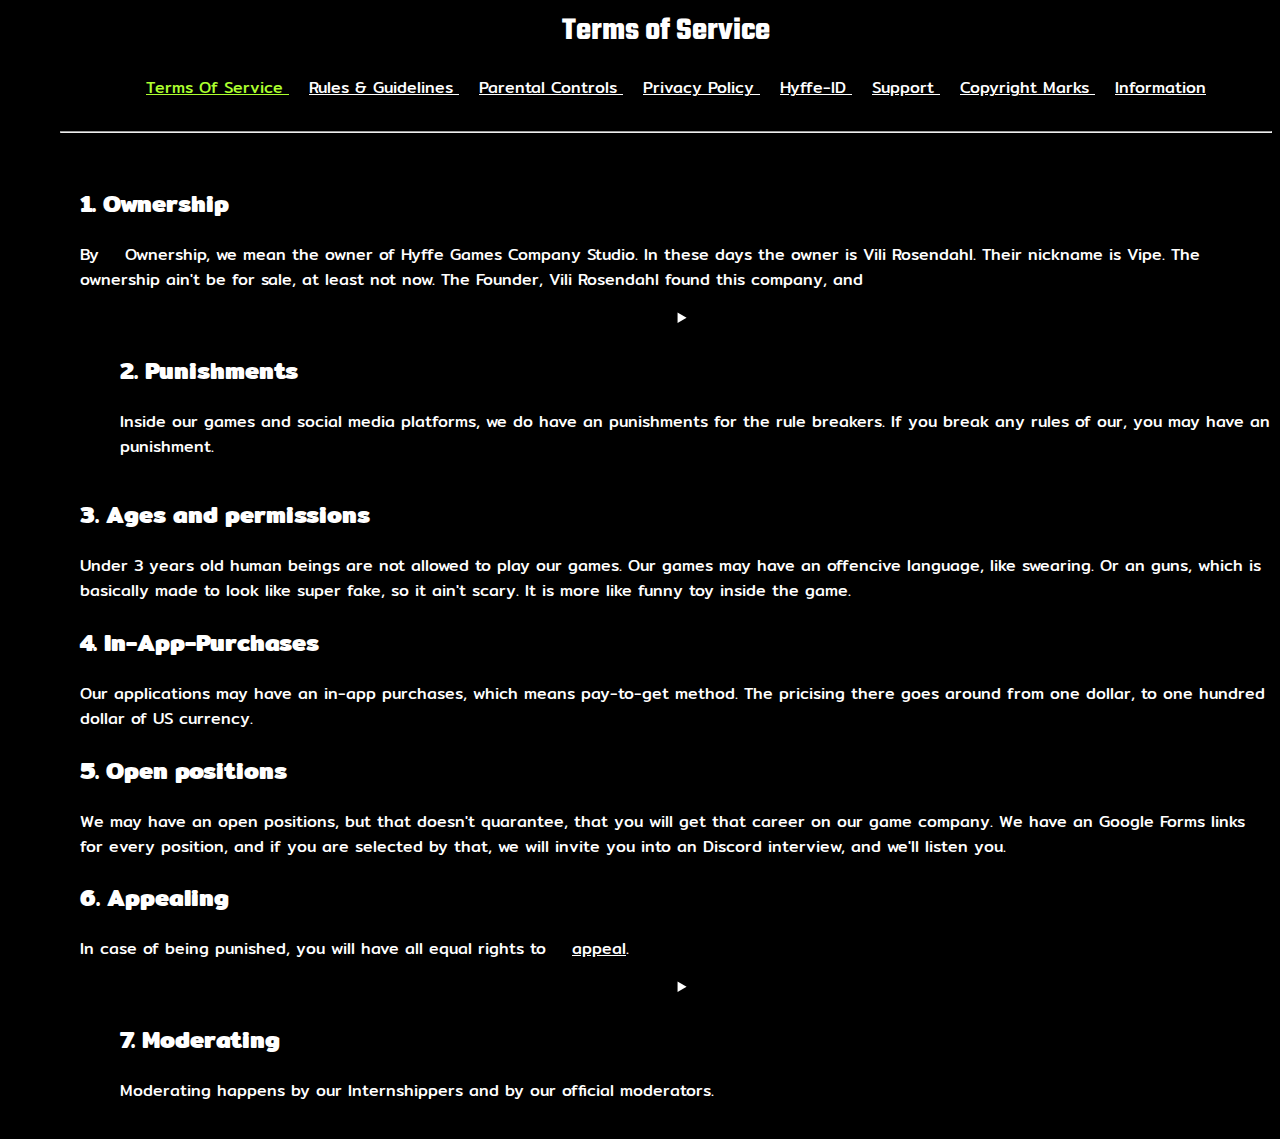
<file: terms.html>
<html>
<head>
    <title></title>
    <link rel="preconnect" href="https://fonts.googleapis.com">
    <link rel="preconnect" href="https://fonts.gstatic.com" crossorigin>
    <link href="https://fonts.googleapis.com/css2?family=Teko:wght@300&display=swap" rel="stylesheet">
    <link href="docs.css" rel="stylesheet" />
    <link rel="preconnect" href="https://fonts.googleapis.com">
    <link rel="preconnect" href="https://fonts.gstatic.com" crossorigin>
    <link href="https://fonts.googleapis.com/css2?family=Mitr&display=swap" rel="stylesheet">
</head>
<body>
    <h1> Terms of Service </h1>
    <main>
        <a href="terms.html" class="active"> Terms Of Service </a>
        <a href="guidelines.html"> Rules & Guidelines </a>
        <a href="parental-controls.html"> Parental Controls </a>
        <a href="privacy-policy.html"> Privacy Policy </a>
        <a href="hyffe-id.html"> Hyffe-ID </a>
        <a href="support.html"> Support </a>
        <a href="copyrights.html"> Copyright Marks </a>
        <a href="information.html"> Information </a>
    </main>
    <br />
    <hr />
    <br />
    <main>
        <h2> 1. Ownership </h2>
        <p>
            By <span>Ownership</span>, we mean the owner of Hyffe Games Company Studio. In these days the owner is Vili Rosendahl. Their nickname is Vipe. The ownership ain't be for sale,  at least not now. The Founder, Vili Rosendahl found this company, and
        </p>
    </main>
    <main>
        <details>
            <summary>

                <h2> 2. Punishments</h2>
                <p>
                    Inside our games and social media platforms, we do have an punishments for the rule breakers. If you break any rules of our, you may have an punishment.
                </p>
            </summary>
            <h2> 2.1 Ban</h2>
            <p>
                You may be banned from games or social media platforms, only by performing an crime. The crime is something against the rules and guidelines. Ban minimum length is 10 minutes, and maximum length is permanently. If the case is that, your ban is permanently, it will be displayed as 99 years.
            </p>
            <h2> 2.2 Mute </h2>
            <p>
                You can be muted inside our games or social media platfroms, by breaking the rules. Minimum length is 1 minute, and maximum length is 30 days.
            </p>
            <h2> 2.3 Warn </h2>
            <p>
                You are able to be punished with "warn", which is basically an text, that says you've been warned, for breaking an specific rule.
            </p>
            <h2> 2.4 Timeout </h2>
            <p>
                Timeout is an punishment that is basically an mute, but just in Discord. Minimum length is 1 minute, to 7 days of maximum length.
            </p>

        </details>
    </main>
    <main>
        <h2> 3. Ages and permissions </h2>
        <p>
            Under 3 years old human beings are not allowed to play our games. Our games may have an offencive language, like swearing. Or an guns, which is basically made to look like super fake, so it ain't scary. It is more like funny toy inside the game.
        </p>
    </main>
    <main>
        <h2> 4. In-App-Purchases </h2>
        <p>
            Our applications may have an in-app purchases, which means pay-to-get method. The pricising there goes around from one dollar, to one hundred dollar of US currency.
        </p>
    </main>
    <main>
        <h2> 5. Open positions</h2>
        <p>
            We may have an open positions, but that doesn't quarantee, that you will get that career on our game company. We have an Google Forms links for every position, and if you are selected by that, we will invite you into an Discord interview, and we'll listen you.
        </p>
    </main>
    <main>
        <h2> 6. Appealing</h2>
        <p> In case of being punished, you will have all equal rights to <a href="#">appeal</a>.</p>
    </main>
    <main>
        <details>
            <summary>
                <h2> 7. Moderating </h2>
                <p>
                    Moderating happens by our Internshippers and by our official moderators.
                </p>
            </summary>
            <h2> 7.1 Moderator punishing </h2>
            <p>
                Moderator are allowed to punish you if you break any rules of ours. Please read them all at aboving links.
            </p>
            <h2>
                7.2 Moderator punishing moderator
            </h2>
            <p>
                Moderators are not allowed to give punishments to moderators. If moderator thinks that other moderator are breaking the rules, or the rules of moderators, their job is to report them to admins.
            </p>
        </details>
    </main>
    <main>
        <h2></h2>
        <p></p>
    </main>
    <main>
        <h2></h2>
        <p></p>
    </main>
    <main>
        <h2></h2>
        <p></p>
    </main>
</body>
</html>
</file>
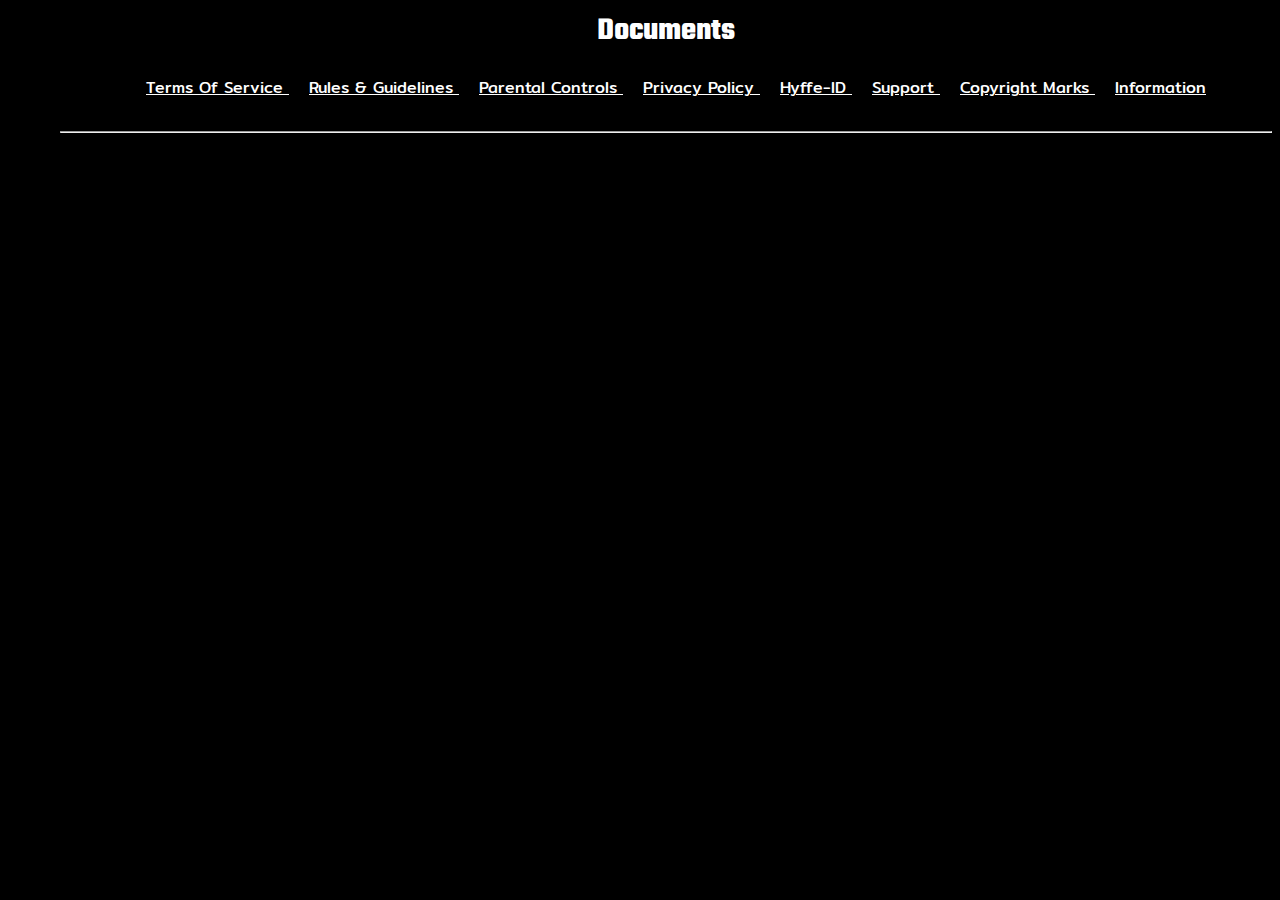
<file: HGC/Docs/menu.html>
<html>
<head>
    <title></title>
    <link rel="preconnect" href="https://fonts.googleapis.com">
    <link rel="preconnect" href="https://fonts.gstatic.com" crossorigin>
    <link href="https://fonts.googleapis.com/css2?family=Teko:wght@300&display=swap" rel="stylesheet">
    <link href="docs.css" rel="stylesheet" />
    <link rel="preconnect" href="https://fonts.googleapis.com">
    <link rel="preconnect" href="https://fonts.gstatic.com" crossorigin>
    <link href="https://fonts.googleapis.com/css2?family=Mitr&display=swap" rel="stylesheet">
</head>
<body>
    <h1> Documents </h1>
    <main>
        <a href="terms.html"> Terms Of Service </a>
        <a href="#"> Rules & Guidelines </a>
        <a href="#"> Parental Controls </a>
        <a href="#"> Privacy Policy </a>
        <a href="#"> Hyffe-ID </a>
        <a href="#"> Support </a>
        <a href="#"> Copyright Marks </a>
        <a href="#"> Information </a>
    </main>
    <br />
    <hr />
    <br />
</body>
</html>
</file>
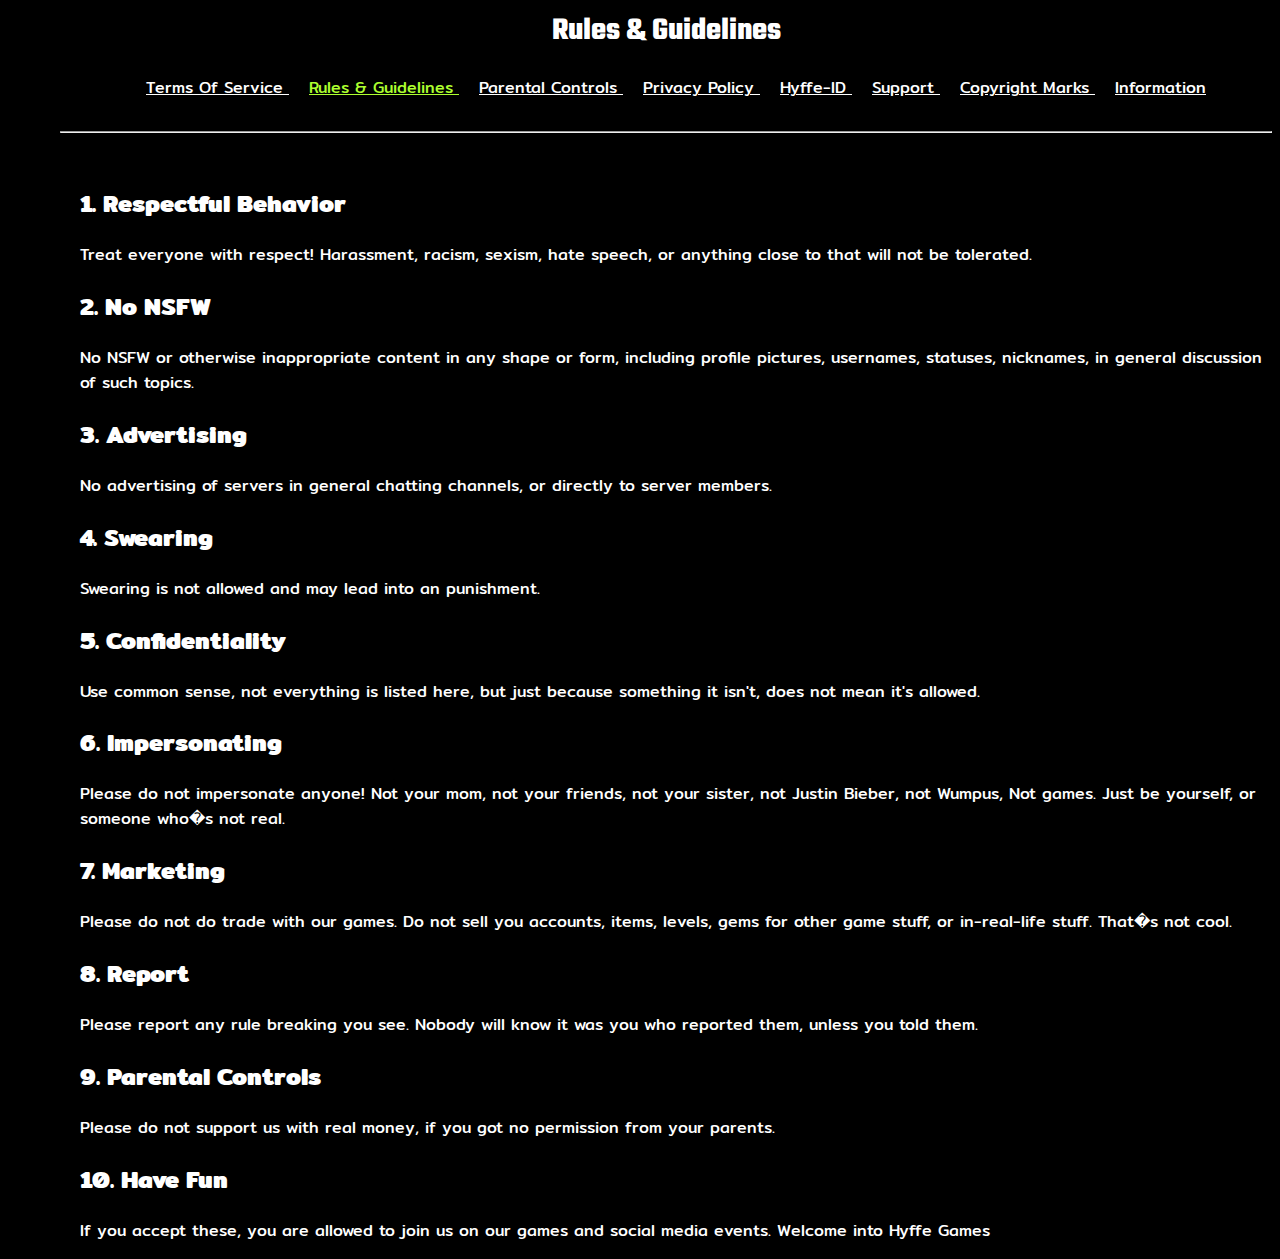
<file: HGC/Docs/rules-and-guidelines.html>
<html>
<head>
    <title></title>
    <link rel="preconnect" href="https://fonts.googleapis.com">
    <link rel="preconnect" href="https://fonts.gstatic.com" crossorigin>
    <link href="https://fonts.googleapis.com/css2?family=Teko:wght@300&display=swap" rel="stylesheet">
    <link href="docs.css" rel="stylesheet" />
    <link rel="preconnect" href="https://fonts.googleapis.com">
    <link rel="preconnect" href="https://fonts.gstatic.com" crossorigin>
    <link href="https://fonts.googleapis.com/css2?family=Mitr&display=swap" rel="stylesheet">
</head>
<body>
    <h1> Rules & Guidelines </h1>
    <main>
        <a href="terms.html"> Terms Of Service </a>
        <a href="#" class="active"> Rules & Guidelines </a>
        <a href="#"> Parental Controls </a>
        <a href="#"> Privacy Policy </a>
        <a href="#"> Hyffe-ID </a>
        <a href="#"> Support </a>
        <a href="#"> Copyright Marks </a>
        <a href="#"> Information </a>
    </main>
    <br />
    <hr />
    <br />
    <main>
        <h2>1. Respectful Behavior</h2>
        <p>
            Treat everyone with respect! Harassment, racism, sexism, hate speech, or anything close to that will not be tolerated.
        </p>
    </main>
    <main>
        <h2> 2. No NSFW </h2>
        <p>
            No NSFW or otherwise inappropriate content in any shape or form, including profile pictures, usernames, statuses, nicknames, in general discussion of such topics.
        </p>
    </main>
    <main>
        <h2>3. Advertising </h2>
        <p>
            No advertising of servers in general chatting channels, or directly to server members.
        </p>
    </main>
    <main>
        <h2> 4. Swearing </h2>
        <p>
            Swearing is not allowed and may lead into an punishment.
        </p>
    </main>
    <main>
        <h2> 5. Confidentiality </h2>
        <p>
            Use common sense, not everything is listed here, but just because something it isn't, does not mean it's allowed.
        </p>
    </main>
    <main>
        <h2> 6. Impersonating </h2>
        <p>
            Please do not impersonate anyone! Not your mom, not your friends, not your sister, not Justin Bieber, not Wumpus, Not games. Just be yourself, or someone who�s not real.
        </p>
    </main>
    <main>
        <h2> 7. Marketing </h2>
        <p>
            Please do not do trade with our games. Do not sell you accounts, items, levels, gems for other game stuff, or in-real-life stuff. That�s not cool.
        </p>
    </main>
    <main>
        <h2> 8. Report </h2>
        <p>
            Please report any rule breaking you see. Nobody will know it was you who reported them, unless you told them.
        </p>
    </main>
    <main>
        <h2> 9. Parental Controls </h2>
        <p>
            Please do not support us with real money, if you got no permission from your parents.
        </p>
    </main>
    <main>
        <h2> 10. Have Fun </h2>
        <p>
            If you accept these, you are allowed to join us on our games and social media events. Welcome into Hyffe Games
        </p>
    </main>
   
</body>
</html>
</file>
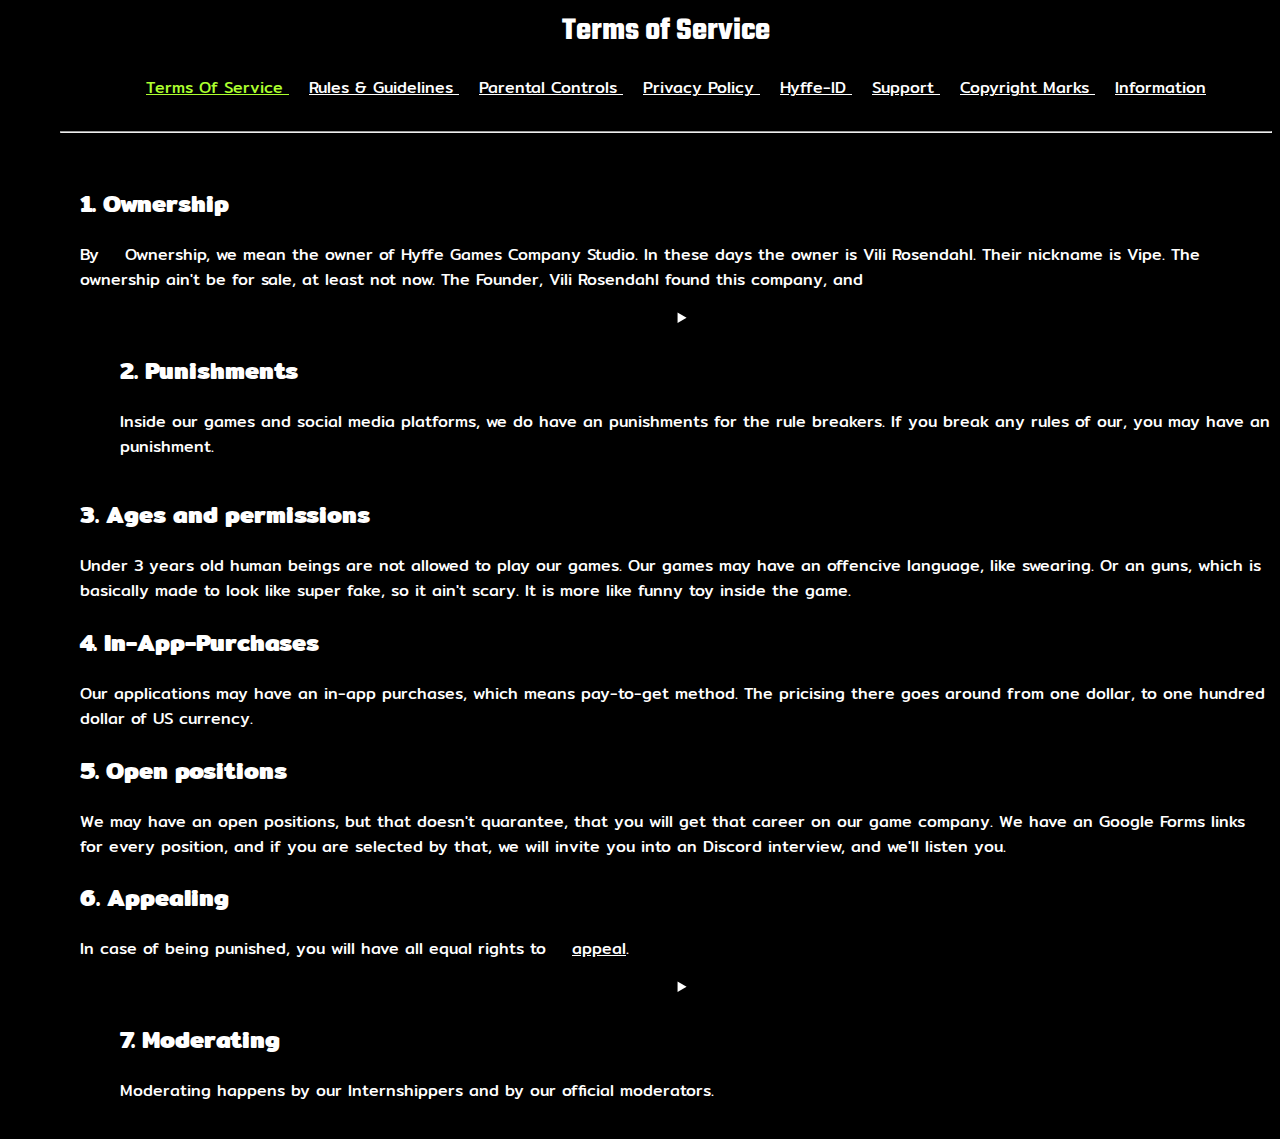
<file: HGC/Docs/terms.html>
<html>
<head>
    <title></title>
    <link rel="preconnect" href="https://fonts.googleapis.com">
    <link rel="preconnect" href="https://fonts.gstatic.com" crossorigin>
    <link href="https://fonts.googleapis.com/css2?family=Teko:wght@300&display=swap" rel="stylesheet">
    <link href="docs.css" rel="stylesheet" />
    <link rel="preconnect" href="https://fonts.googleapis.com">
    <link rel="preconnect" href="https://fonts.gstatic.com" crossorigin>
    <link href="https://fonts.googleapis.com/css2?family=Mitr&display=swap" rel="stylesheet">
</head>
<body>
    <h1> Terms of Service </h1>
    <main>
        <a href="terms.html" class="active"> Terms Of Service </a>
        <a href="guidelines.html"> Rules & Guidelines </a>
        <a href="parental-controls.html"> Parental Controls </a>
        <a href="privacy-policy.html"> Privacy Policy </a>
        <a href="hyffe-id.html"> Hyffe-ID </a>
        <a href="support.html"> Support </a>
        <a href="copyrights.html"> Copyright Marks </a>
        <a href="information.html"> Information </a>
    </main>
    <br />
    <hr />
    <br />
    <main>
        <h2> 1. Ownership </h2>
        <p>
            By <span>Ownership</span>, we mean the owner of Hyffe Games Company Studio. In these days the owner is Vili Rosendahl. Their nickname is Vipe. The ownership ain't be for sale,  at least not now. The Founder, Vili Rosendahl found this company, and
        </p>
    </main>
    <main>
        <details>
            <summary>

                <h2> 2. Punishments</h2>
                <p>
                    Inside our games and social media platforms, we do have an punishments for the rule breakers. If you break any rules of our, you may have an punishment.
                </p>
            </summary>
            <h2> 2.1 Ban</h2>
            <p>
                You may be banned from games or social media platforms, only by performing an crime. The crime is something against the rules and guidelines. Ban minimum length is 10 minutes, and maximum length is permanently. If the case is that, your ban is permanently, it will be displayed as 99 years.
            </p>
            <h2> 2.2 Mute </h2>
            <p>
                You can be muted inside our games or social media platfroms, by breaking the rules. Minimum length is 1 minute, and maximum length is 30 days.
            </p>
            <h2> 2.3 Warn </h2>
            <p>
                You are able to be punished with "warn", which is basically an text, that says you've been warned, for breaking an specific rule.
            </p>
            <h2> 2.4 Timeout </h2>
            <p>
                Timeout is an punishment that is basically an mute, but just in Discord. Minimum length is 1 minute, to 7 days of maximum length.
            </p>

        </details>
    </main>
    <main>
        <h2> 3. Ages and permissions </h2>
        <p>
            Under 3 years old human beings are not allowed to play our games. Our games may have an offencive language, like swearing. Or an guns, which is basically made to look like super fake, so it ain't scary. It is more like funny toy inside the game.
        </p>
    </main>
    <main>
        <h2> 4. In-App-Purchases </h2>
        <p>
            Our applications may have an in-app purchases, which means pay-to-get method. The pricising there goes around from one dollar, to one hundred dollar of US currency.
        </p>
    </main>
    <main>
        <h2> 5. Open positions</h2>
        <p>
            We may have an open positions, but that doesn't quarantee, that you will get that career on our game company. We have an Google Forms links for every position, and if you are selected by that, we will invite you into an Discord interview, and we'll listen you.
        </p>
    </main>
    <main>
        <h2> 6. Appealing</h2>
        <p> In case of being punished, you will have all equal rights to <a href="#">appeal</a>.</p>
    </main>
    <main>
        <details>
            <summary>
                <h2> 7. Moderating </h2>
                <p>
                    Moderating happens by our Internshippers and by our official moderators.
                </p>
            </summary>
            <h2> 7.1 Moderator punishing </h2>
            <p>
                Moderator are allowed to punish you if you break any rules of ours. Please read them all at aboving links.
            </p>
            <h2>
                7.2 Moderator punishing moderator
            </h2>
            <p>
                Moderators are not allowed to give punishments to moderators. If moderator thinks that other moderator are breaking the rules, or the rules of moderators, their job is to report them to admins.
            </p>
        </details>
    </main>
    <main>
        <h2></h2>
        <p></p>
    </main>
    <main>
        <h2></h2>
        <p></p>
    </main>
    <main>
        <h2></h2>
        <p></p>
    </main>
</body>
</html>
</file>
<file: docs.css>
* {
    background-color: black;
    cursor: default;
    color: white;
    font-family: 'Teko', sans-serif;
    text-align: center;
    margin-left: 20px;
}

main h2, p, a, p a, b, button, a button, span {
    text-align: left;

    font-family: 'Mitr', sans-serif;
}

.active {
    color: greenyellow;
}
</file>
<file: HGC/Docs/docs.css>
* {
    background-color: black;
    cursor: default;
    color: white;
    font-family: 'Teko', sans-serif;
    text-align: center;
    margin-left: 20px;
}

main h2, p, a, p a, b, button, a button, span {
    text-align: left;

    font-family: 'Mitr', sans-serif;
}

.active {
    color: greenyellow;
}
</file>
